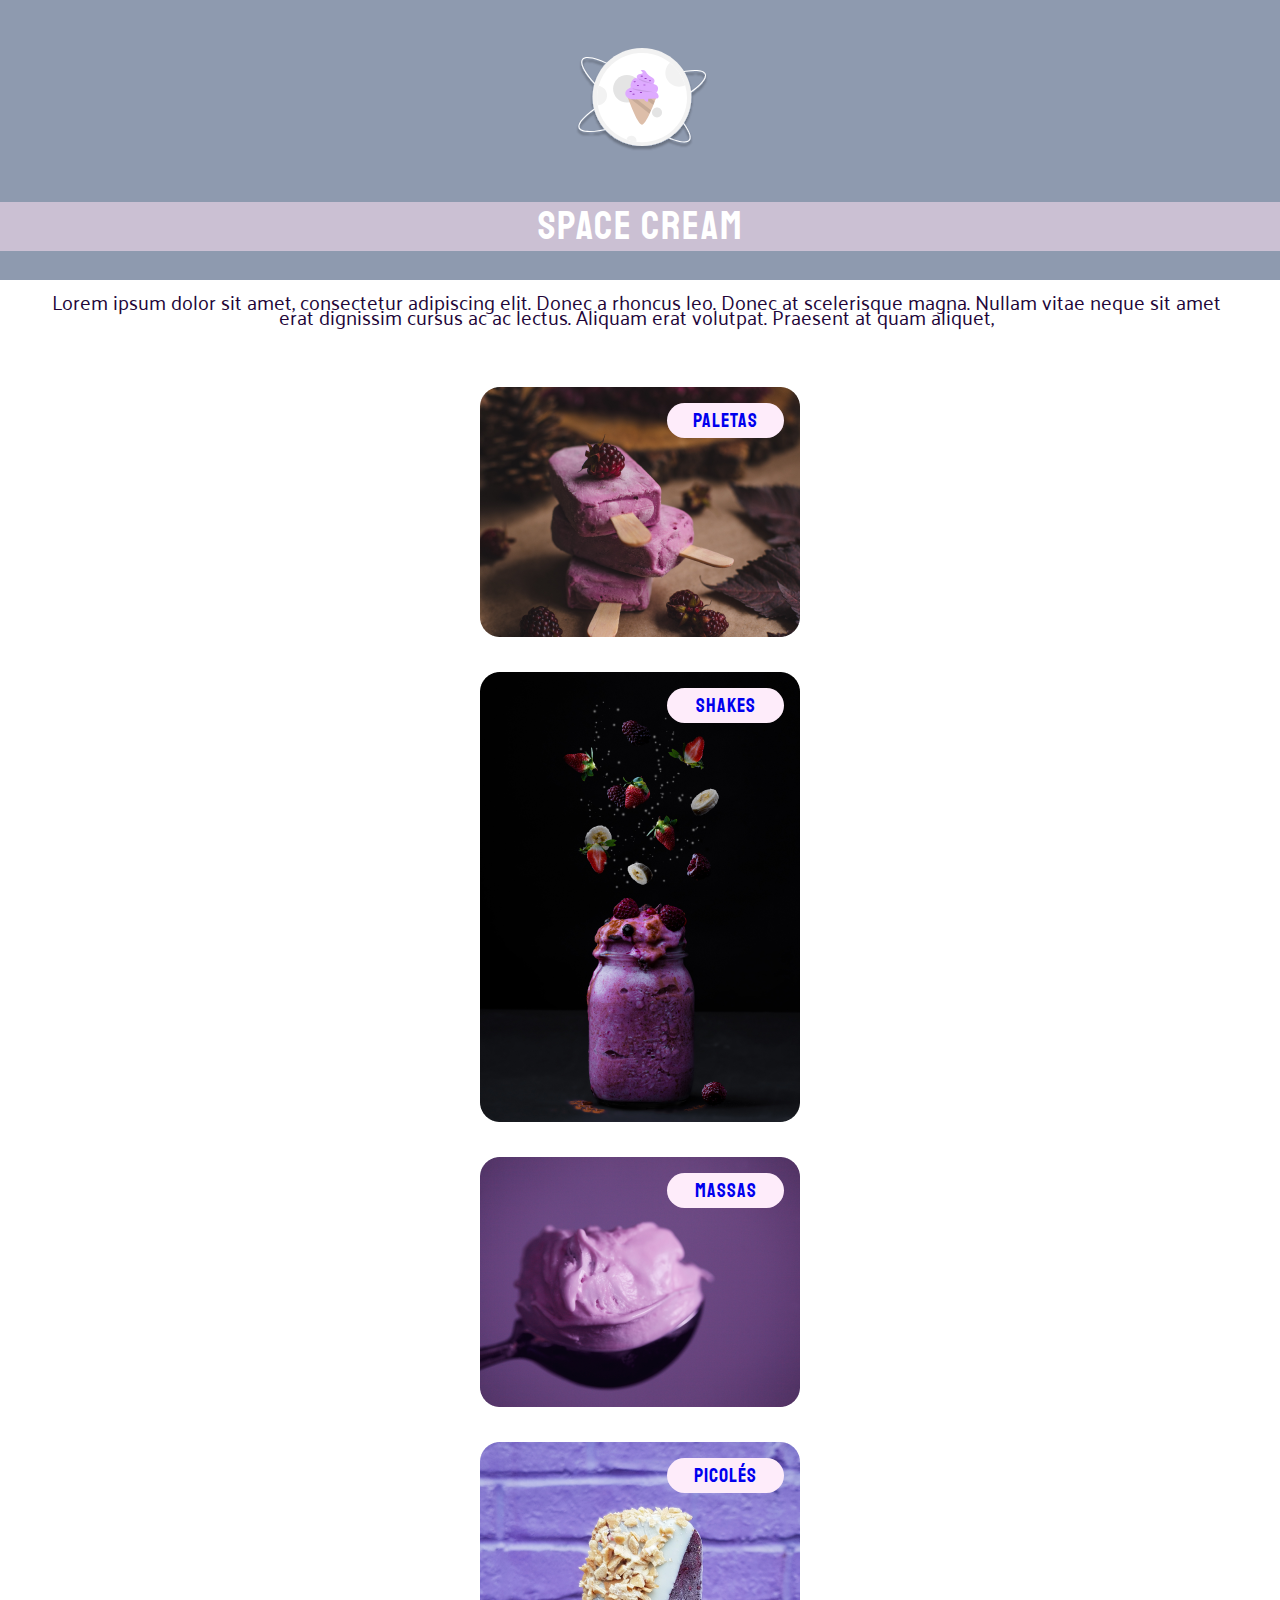
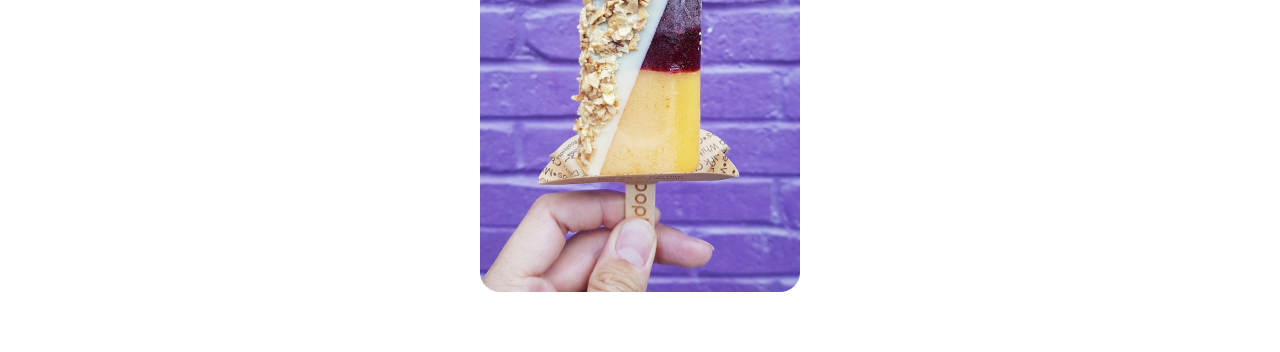
<file: SPACE-CREAM/index.html>
<!DOCTYPE html>
<html lang="pt-br">
  <head>
    <link rel="preconnect" href="https://fonts.googleapis.com" />
    <link rel="preconnect" href="https://fonts.gstatic.com" crossorigin />
    <meta charset="UTF-8" />
    <meta http-equiv="X-UA-Compatible" content="IE=edge" />
    <meta name="viewport" content="width=device-width, initial-scale=1.0" />
    <link rel="stylesheet" href="style.css" />
    <link
      href="https://fonts.googleapis.com/css2?family=Palanquin&family=Staatliches&display=swap"
      rel="stylesheet"
    />
    <title>Space Cream</title>
  </head>
  <body>
    <header>
      <img src="./assets/logo.svg" alt="Logo da sorveteria" />

      <div class="header">
        <h1>Space cream</h1>
      </div>
    </header>
    <p>
      Lorem ipsum dolor sit amet, consectetur adipiscing elit. Donec a rhoncus
      leo. Donec at scelerisque magna. Nullam vitae neque sit amet erat
      dignissim cursus ac ac lectus. Aliquam erat volutpat. Praesent at quam
      aliquet,
    </p>
    <main>
      <div class="card">
        <img src="./assets/sorvete1.png" alt="sovertes" />
        <h2> <a href="#">paletas</a></h2>
      </div>
      <div class="card">
        <img src="./assets/sorvete2.png" alt="sucos" />
        <h2> <a href="#">Shakes</a></h2>
      </div>
      <div class="card">
        <img src="./assets/sorvete3.png" alt="massas" />
        <h2> <a href="#">Massas</a></h2>
      </div>
      <div class="card">
        <img src="./assets/sorvete4.png" alt="picoles" />
        <h2> <a href="#">Picolés</a></h2>
      </div>
    </main>
  </body>
</html>
</file>
<file: SPACE-CREAM/style.css>
* {
  margin: 0;
  padding: 0;
  box-sizing: border-box;
}

:root {
  --ff-p: "Palanquin", sans-serif;
  --ff-body: "Staatliches", cursive;
  font-size: 62.5%; /*10px*/
  --bg-header: hsl(218, 17%, 62%);
  --bg-header-secondary: hsl(275, 18%, 79%);
  --text-color-header: hsl(0, 0%, 100%);
  --bg-main: hsl(233, 100%, 97%);
  --text-color: hsl(274, 84%, 12%);
  --bg-card: hsl(312, 91%, 96%);
  --f-color: hsl(232, 17%, 35%);
}

body {
  display: flex;
  flex-direction: column;
  margin: 0 auto;
  align-items: center;
  justify-content: center;
  font-family: var(--ff-body);
}

header {
  background-color: var(--bg-header);
  width: 100%;
  height: 28rem;
  display: flex;
  flex-direction: column;
  align-items: center;
  justify-content: space-around;
}

.header {
  background-color: var(--bg-header-secondary);
  width: 100%;
}

.header h1 {
  height: 4.9rem;
  display: flex;
  align-items: center;
  justify-content: center;
  color: var(--text-color-header);
  font-weight: 400;
  font-size: 4rem;
  line-height: 3.4rem;
  /* identical to box height, or 85% */

  letter-spacing: 0.05em;
}

header div {
  margin-bottom: 2.9rem;
}

header img {
  width: 13.7rem;
  height: 13.7rem;
  margin: 3.2rem 12.4rem;
}

p {
  display: flex;
  align-items: center;
  font-size: 2rem;
  line-height: 1.5rem;
  display: flex;
  text-align: center;
  font-family: var(--ff-p);
  font-weight: 400;
  margin: 1.4rem 4.3rem 6.3rem 3.6rem ;
  color: var(--text-color);
}

main {
  display: flex;
  flex-direction: column;
  gap: 3.5rem;
}

.card {
  position: relative;
  max-width: 32rem;
  display: flex;
}

.card h2 {
  background-color: var(--bg-card);
  padding: auto 2.4rem;
  display: flex;
  flex-direction: column;
  gap: 2.3rem;
  position: absolute;
  text-align: center;
  justify-content: center;
  top: 1.6rem;
  right: 1.6rem;
  height: 3.5rem;
  width: 11.7rem;
  border-radius: 2rem;
  
  font-size: 2rem;
  font-weight: 400;
  line-height: 3.4rem;
  /* identical to box height, or 170% */
  animation: topdown 1s ;
  letter-spacing: 0.05em;
}

.card h2:hover {
  background-color: hsl(314, 34%, 53%);
} 

.card h2 a {
  text-decoration: none;
  cursor: pointer;
}

.card:last-child {
  margin-bottom: 6rem;
}

.card img {
  animation: downtop 1s 200ms /*reverse*/ ;
}


/* KEYFRAMES */

@keyframes topdown  {
  0% {
    opacity: 0;
    transform: translateY(-50px);
  }

  100% {
    opacity: 1;
    transform: translateY(0);
  }
}

@keyframes downtop {
  0% {
    opacity: 0;
    transform: translateY(50px);
  }

  100% {
    opacity: 1;
    transform: translateY(0);
  }
}
</file>
